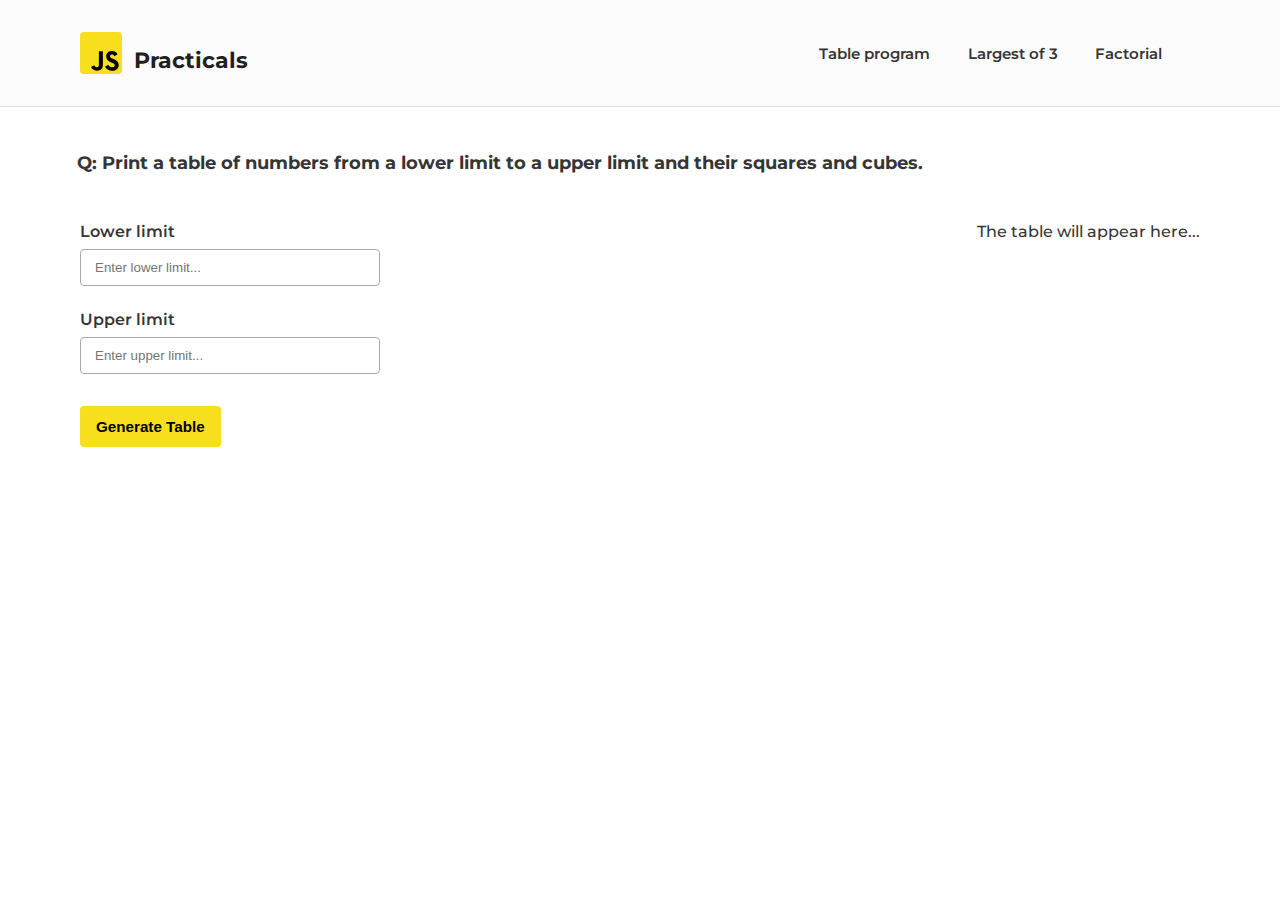
<file: 1__First-4-programs/index.html>
<!DOCTYPE html>
<html lang="en">
    <head>
        <meta charset="UTF-8" />
        <meta name="viewport" content="width=device-width, initial-scale=1.0" />
        <link
            rel="icon"
            href="./images/javascript.svg"
            sizes="16x16"
            type="image/svg"
        />
        <link
            href="https://fonts.googleapis.com/css2?family=Montserrat:wght@500;600;700;800&display=swap"
            rel="stylesheet"
        />
        <link rel="stylesheet" href="https://cdnjs.cloudflare.com/ajax/libs/font-awesome/5.15.1/css/all.min.css" integrity="sha512-+4zCK9k+qNFUR5X+cKL9EIR+ZOhtIloNl9GIKS57V1MyNsYpYcUrUeQc9vNfzsWfV28IaLL3i96P9sdNyeRssA==" crossorigin="anonymous" />
        <link rel="stylesheet" href="./css/style.css" />

        <title>JS Practicals</title>
    </head>
    <body>
        <nav class="nav">
            <a class="logo" href="index.html">
                <img src="./images/javascript.svg" alt="js logo" /> Practicals
            </a>
            <div class="links">
                <a href="index.html" class="active">Table program</a>
                <a href="larOf3.html">Largest of 3</a>
                <a href="factorial.html">Factorial</a>
                <p class="show-more"><i class="fas fa-chevron-circle-down"></i></a>

                <div class="more-links">
                    <a href="dom.html">DOM manipulation example</a>
                </div>
            </div>
        </nav>

        <h2 class="question">
            Q: Print a table of numbers from a lower limit to a upper limit and
            their squares and cubes.
        </h2>

        <div class="container">
            <div class="form">
                <label>Lower limit</label>
                <input
                    type="number"
                    name="lowerLimit"
                    class="lowerLimitInput"
                    placeholder="Enter lower limit..."
                />
                <label>Upper limit</label>
                <input
                    type="number"
                    name="upperLimit"
                    class="upperLimitInput"
                    placeholder="Enter upper limit..."
                />

                <input
                    type="submit"
                    value="Generate Table"
                    class="btn"
                    onclick="generateTable()"
                />
            </div>

            <div class="t-cont">The table will appear here...</div>
        </div>

        <script src="./js/index.js"></script>
    </body>
</html>
</file>
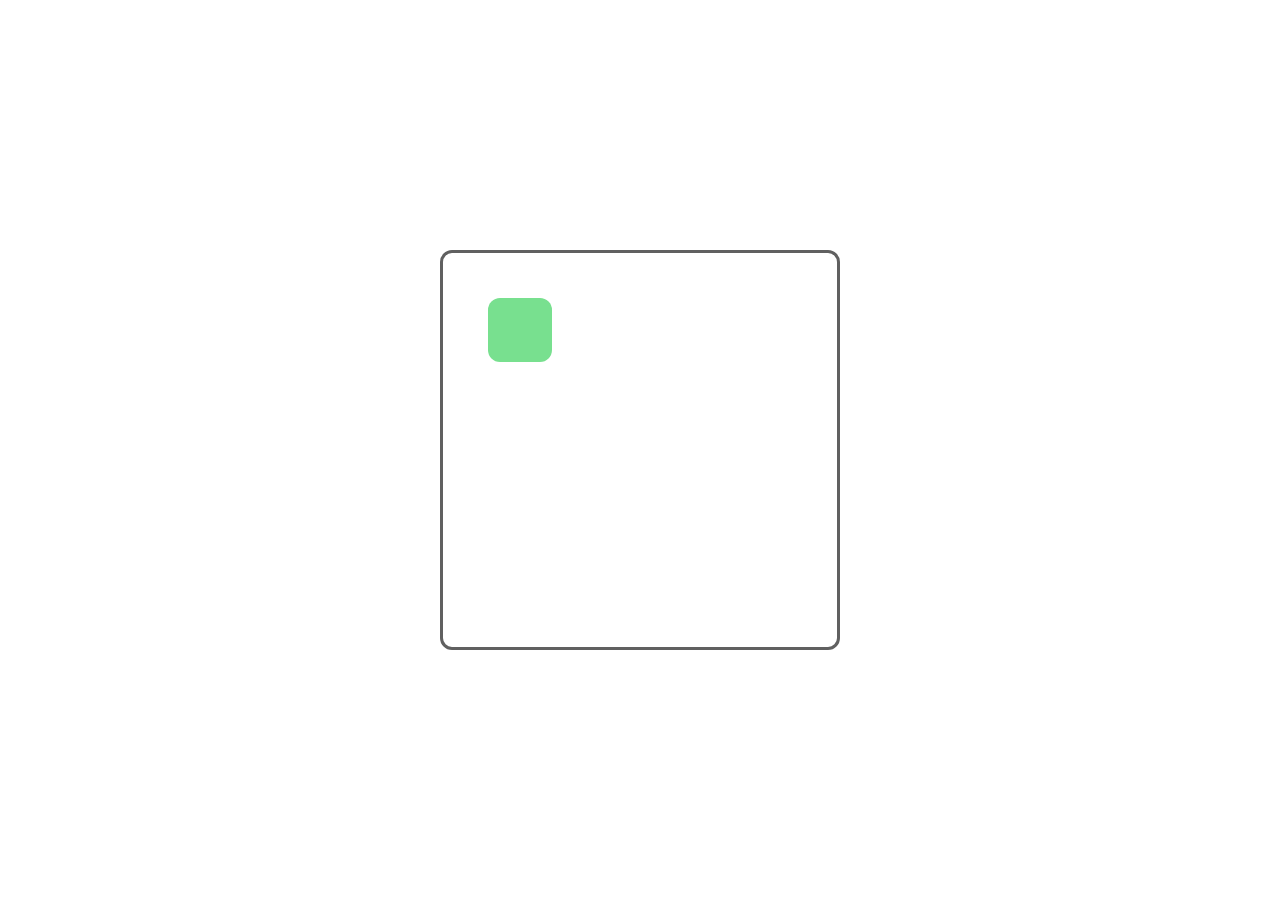
<file: 6__Box-moving-animation/index.html>
<!DOCTYPE html>
<html lang="en">
<head>
    <meta charset="UTF-8">
    <meta name="viewport" content="width=device-width, initial-scale=1.0">
    <title>Animation</title>
    <link rel="stylesheet" href="style.css">
</head>
<body>
    <div class="container"> <div class="box"></div> </div>
    <script src="index.js"></script>
</body>
</html>
</file>
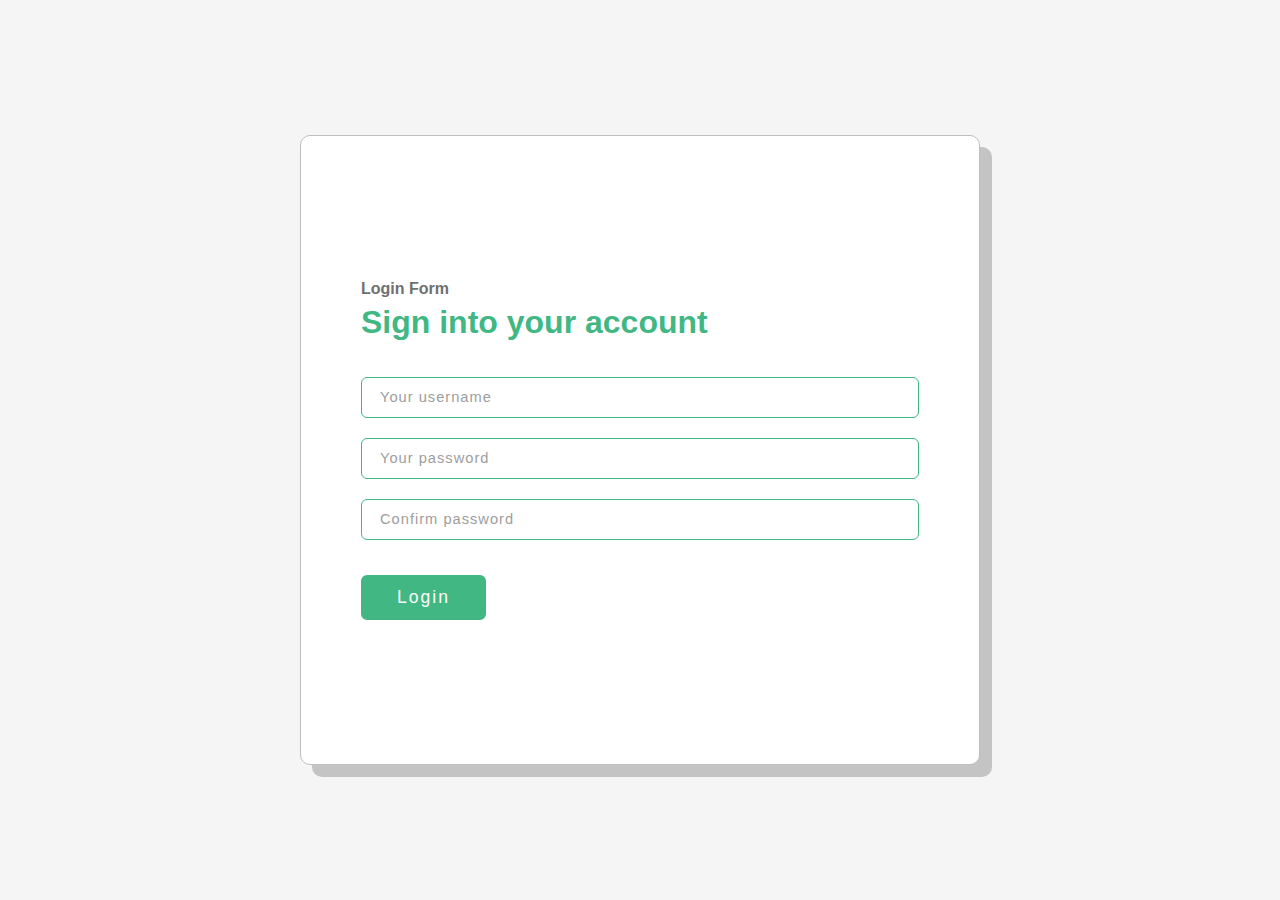
<file: 7__Form-validation/index.html>
<!DOCTYPE html>
<html lang="en">
<head>
    <meta charset="UTF-8">
    <meta name="viewport" content="width=device-width, initial-scale=1.0">
    <title>Form Validation</title>
    <link rel="stylesheet" href="style.css">
</head>
<body>
    <div class="container">
        <p class="heading-caption">Login Form</p>
        <h2>Sign into your account</h2>
        <form action="validate.html" method="GET" class="form">
            <input type="username" name="username" id="username" placeholder="Your username" required>
            <input type="password" name="pass1" id="pass1" placeholder="Your password" required>
            <input type="password" name="pass2" id="pass2" placeholder="Confirm password" required>
            <div class="btn-cont">
                <input type="submit" value="Login" class="submit">
                <p class="err-text"></p>
            </div>
        </form>
    </div>
    <script src="index.js"></script>
</body>
</html>
</file>
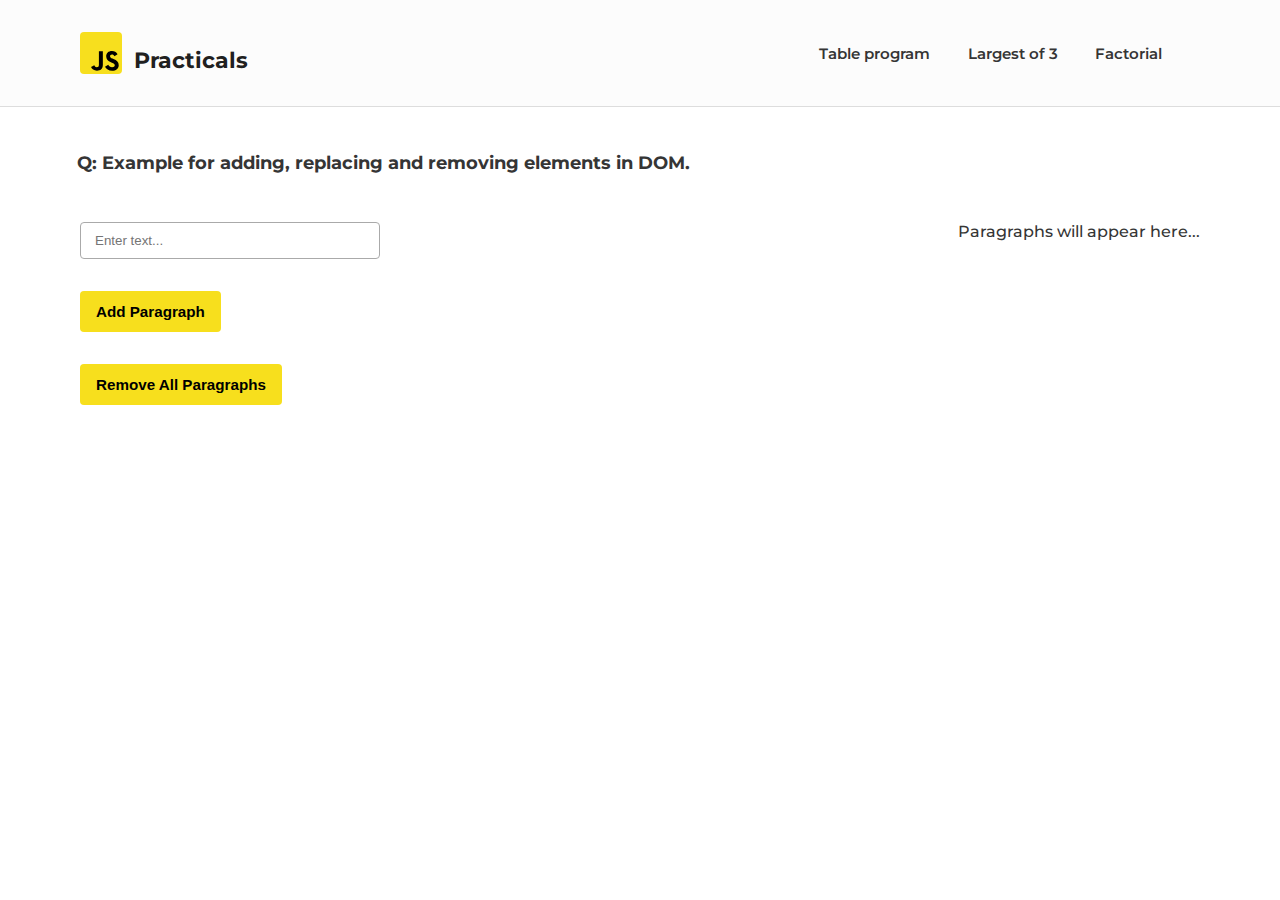
<file: 1__First-4-programs/dom.html>
<!DOCTYPE html>
<html lang="en">
    <head>
        <meta charset="UTF-8" />
        <meta name="viewport" content="width=device-width, initial-scale=1.0" />
        <link
            rel="icon"
            href="./images/javascript.svg"
            sizes="16x16"
            type="image/svg"
        />
        <link
            href="https://fonts.googleapis.com/css2?family=Montserrat:wght@500;600;700;800&display=swap"
            rel="stylesheet"
        />
        <link rel="stylesheet" href="https://cdnjs.cloudflare.com/ajax/libs/font-awesome/5.15.1/css/all.min.css" integrity="sha512-+4zCK9k+qNFUR5X+cKL9EIR+ZOhtIloNl9GIKS57V1MyNsYpYcUrUeQc9vNfzsWfV28IaLL3i96P9sdNyeRssA==" crossorigin="anonymous" />
        <link rel="stylesheet" href="./css/style.css" />

        <title>JS Practicals</title>
    </head>
    <body>
        <nav class="nav">
            <a class="logo" href="index.html">
                <img src="./images/javascript.svg" alt="js logo" /> Practicals
            </a>
            <div class="links">
                <a href="index.html">Table program</a>
                <a href="larOf3.html" class="active">Largest of 3</a>
                <a href="factorial.html">Factorial</a>
                <p class="show-more"><i class="fas fa-chevron-circle-down"></i></a>

                    <div class="more-links">
                        <a href="dom.html">DOM manipulation example</a>
                    </div>
            </div>
        </nav>

        <h2 class="question">Q: Example for adding, replacing and removing elements in DOM.</h2>

        <div class="container">
            <div class="form">
                <input
                    type="text"
                    name="test"
                    class="paragraphText"
                    placeholder="Enter text..."
                />
                <input
                    type="submit"
                    value="Add Paragraph"
                    class="btn"
                    onclick="addParagraph()"
                />
                <input
                    type="submit"
                    value="Remove All Paragraphs"
                    class="btn"
                    onclick="removeAllParagraphs()"
                />
            </div>

            <div class="t-cont">
                Paragraphs will appear here...
            </div>
        </div>

        <script src="./js/index.js"></script>
    </body>
</html>
</file>
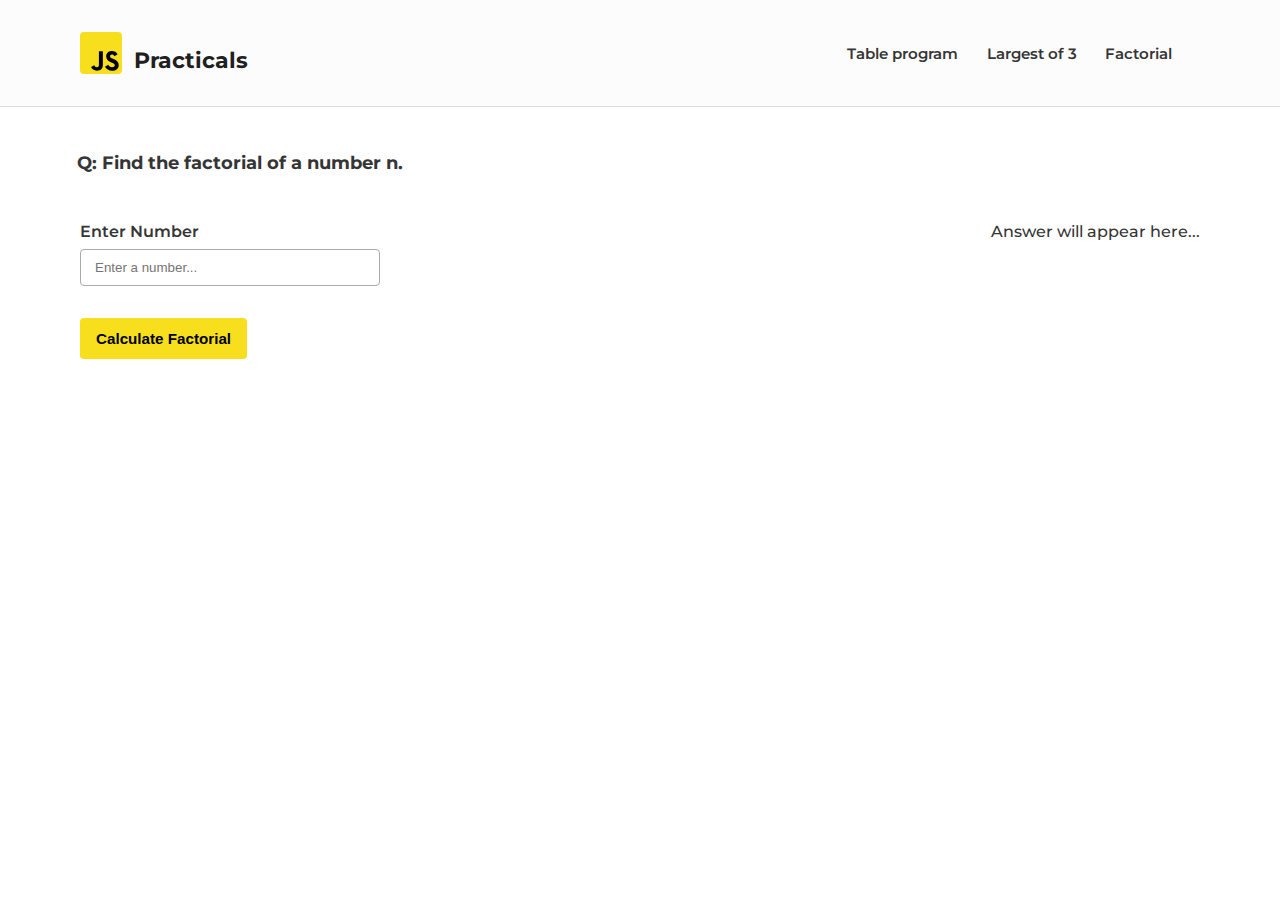
<file: 1__First-4-programs/factorial.html>
<!DOCTYPE html>
<html lang="en">
    <head>
        <meta charset="UTF-8" />
        <meta name="viewport" content="width=device-width, initial-scale=1.0" />
        <link
            rel="icon"
            href="./images/javascript.svg"
            sizes="16x16"
            type="image/svg"
        />
        <link
            href="https://fonts.googleapis.com/css2?family=Montserrat:wght@500;600;700;800&display=swap"
            rel="stylesheet"
        />
        <link rel="stylesheet" href="https://cdnjs.cloudflare.com/ajax/libs/font-awesome/5.15.1/css/all.min.css" integrity="sha512-+4zCK9k+qNFUR5X+cKL9EIR+ZOhtIloNl9GIKS57V1MyNsYpYcUrUeQc9vNfzsWfV28IaLL3i96P9sdNyeRssA==" crossorigin="anonymous" />
        <link rel="stylesheet" href="./css/style.css" />

        <title>JS Practicals</title>
    </head>
    <body>
        <nav class="nav">
            <a class="logo" href="index.html">
                <img src="./images/javascript.svg" alt="js logo" /> Practicals
            </>
            <div class="links">
                <a href="index.html">Table program</a>
                <a href="larOf3.html">Largest of 3</a>
                <a href="factorial.html" class="active">Factorial</a>
                <p class="show-more"><i class="fas fa-chevron-circle-down"></i></a>

                    <div class="more-links">
                        <a href="dom.html">DOM manipulation example</a>
                    </div>
            </div>
        </nav>

        <h2 class="question">Q: Find the factorial of a number n.</h2>

        <div class="container">
            <div class="form">
                <label>Enter Number</label>
                <input
                    type="number"
                    name="number"
                    class="numberInput"
                    placeholder="Enter a number..."
                />

                <input
                    type="submit"
                    value="Calculate Factorial"
                    class="btn"
                    onclick="findFactorial()"
                />
            </div>

            <div class="t-cont">Answer will appear here...</div>
        </div>

        <script src="./js/index.js"></script>
    </body>
</html>
</file>
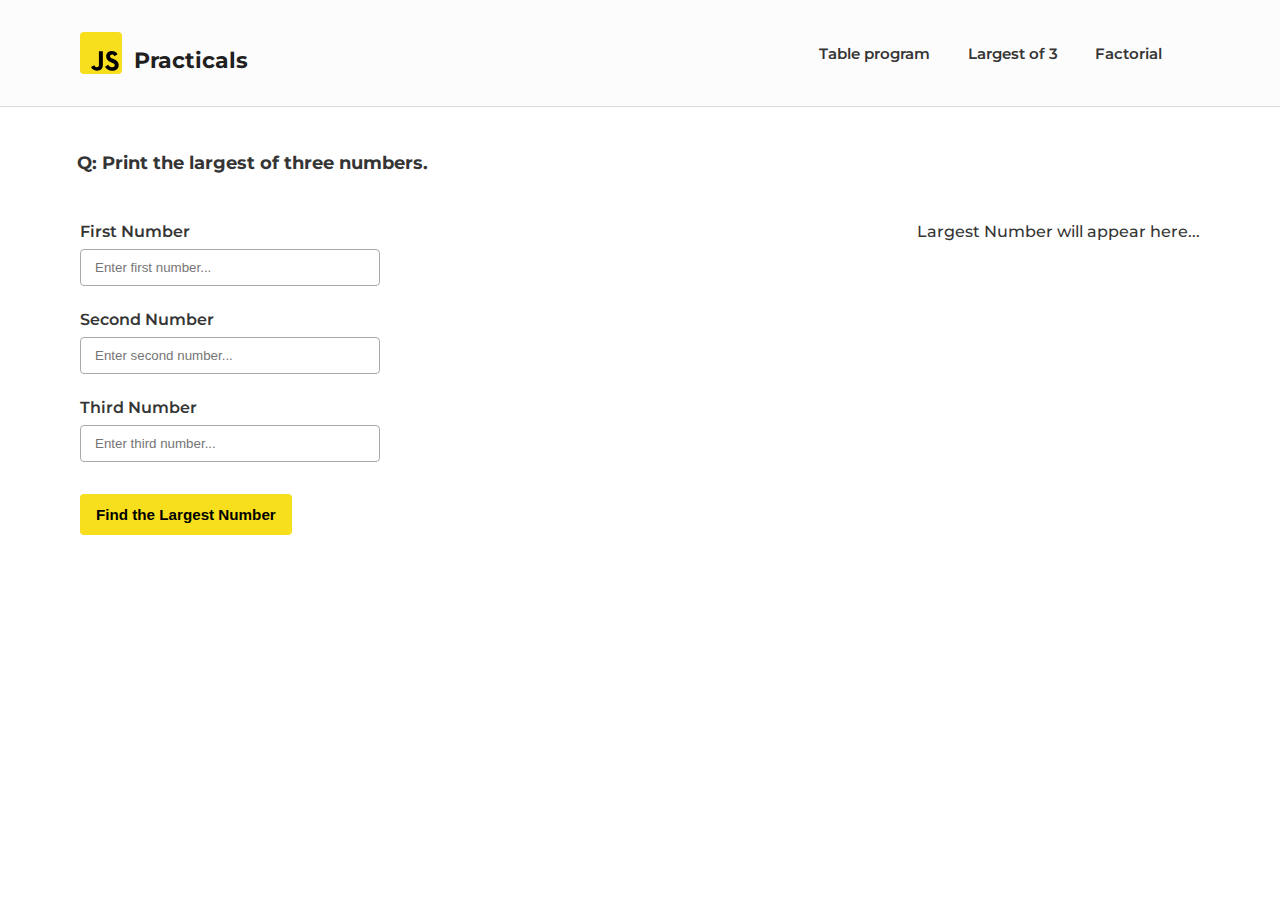
<file: 1__First-4-programs/larOf3.html>
<!DOCTYPE html>
<html lang="en">
    <head>
        <meta charset="UTF-8" />
        <meta name="viewport" content="width=device-width, initial-scale=1.0" />
        <link
            rel="icon"
            href="./images/javascript.svg"
            sizes="16x16"
            type="image/svg"
        />
        <link
            href="https://fonts.googleapis.com/css2?family=Montserrat:wght@500;600;700;800&display=swap"
            rel="stylesheet"
        />
        <link rel="stylesheet" href="https://cdnjs.cloudflare.com/ajax/libs/font-awesome/5.15.1/css/all.min.css" integrity="sha512-+4zCK9k+qNFUR5X+cKL9EIR+ZOhtIloNl9GIKS57V1MyNsYpYcUrUeQc9vNfzsWfV28IaLL3i96P9sdNyeRssA==" crossorigin="anonymous" />
        <link rel="stylesheet" href="./css/style.css" />

        <title>JS Practicals</title>
    </head>
    <body>
        <nav class="nav">
            <a class="logo" href="index.html">
                <img src="./images/javascript.svg" alt="js logo" /> Practicals
            </a>
            <div class="links">
                <a href="index.html">Table program</a>
                <a href="larOf3.html" class="active">Largest of 3</a>
                <a href="factorial.html">Factorial</a>
                <p class="show-more"><i class="fas fa-chevron-circle-down"></i></a>

                    <div class="more-links">
                        <a href="dom.html">DOM manipulation example</a>
                    </div>
            </div>
        </nav>

        <h2 class="question">Q: Print the largest of three numbers.</h2>

        <div class="container">
            <div class="form">
                <label>First Number</label>
                <input
                    type="number"
                    name="firstNumber"
                    class="firstNumberInput"
                    placeholder="Enter first number..."
                />
                <label>Second Number</label>
                <input
                    type="number"
                    name="secondNumber"
                    class="secondNumberInput"
                    placeholder="Enter second number..."
                />
                <label>Third Number</label>
                <input
                    type="number"
                    name="thirdNumber"
                    class="thirdNumberInput"
                    placeholder="Enter third number..."
                />

                <input
                    type="submit"
                    value="Find the Largest Number"
                    class="btn"
                    onclick="largestOf3()"
                />
            </div>

            <div class="t-cont">Largest Number will appear here...</div>
        </div>

        <script src="./js/index.js"></script>
    </body>
</html>
</file>
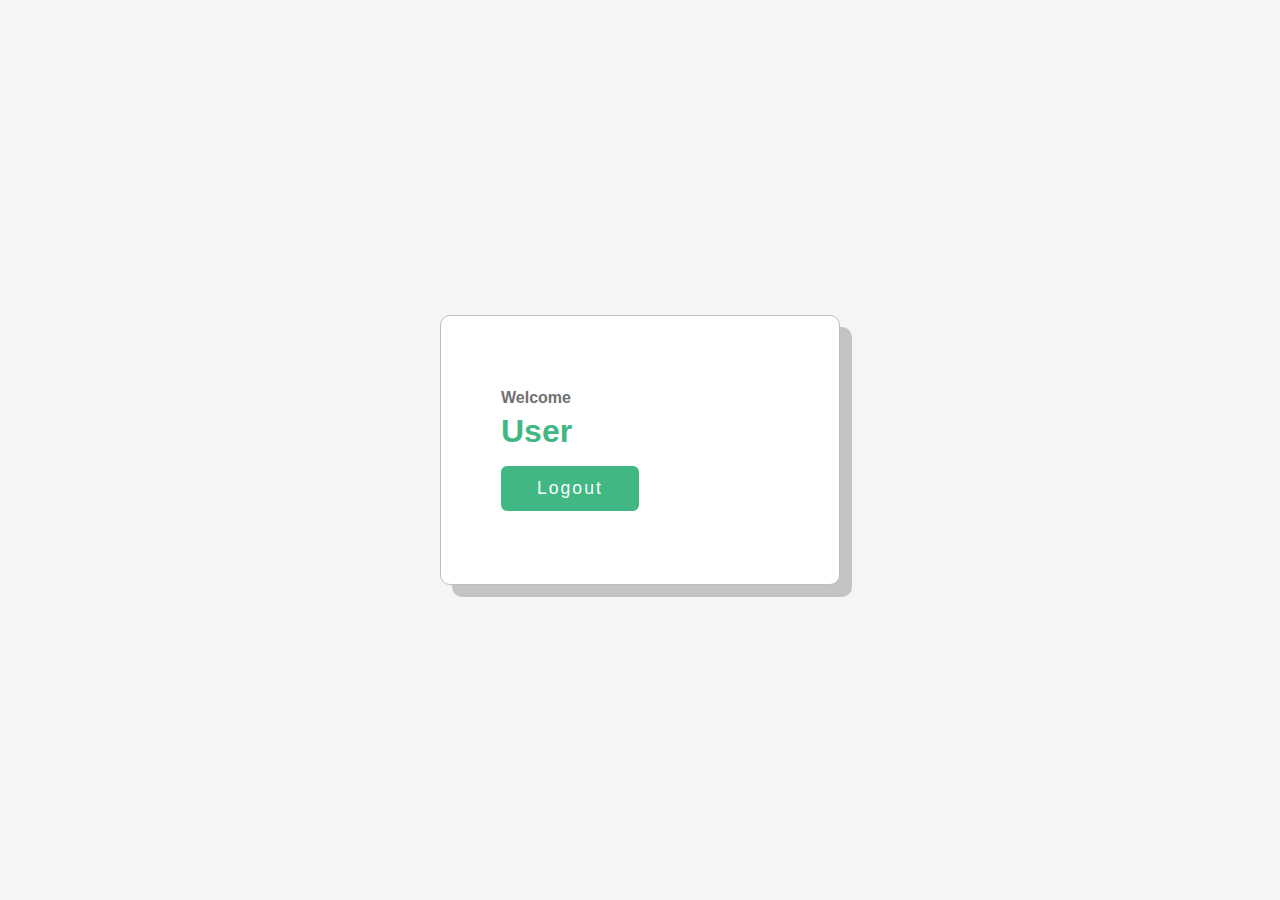
<file: 7__Form-validation/validate.html>
<!DOCTYPE html>
<html lang="en">
<head>
    <meta charset="UTF-8">
    <meta name="viewport" content="width=device-width, initial-scale=1.0">
    <title>Form Validated</title>
    <link rel="stylesheet" href="style.css">
</head>
<body>
    <div class="container small-cont">
        <p class="heading-caption">Welcome</p>
        <h2>User</h2>
        <a href="index.html" class="submit">Logout</a>
    </div>
</body>
</html>
</file>
<file: 1__First-4-programs/css/style.css>
* {
  padding: 0;
  margin: 0;
  box-sizing: border-box;
}

body {
  font-family: "Montserrat", sans-serif;
  background-color: #fff;
  color: #353535;
  font-weight: 500;
}

.question {
  padding: 2.4em 4.2em 0 4.2em;
  font-size: 1.15em;
}

.nav {
  padding: 2em 5em;
  display: flex;
  justify-content: space-between;
  align-items: center;
  background-color: #fcfcfc;
  border-bottom: 1px solid #ddd;
}

.logo {
  display: flex;
  justify-content: space-between;
  align-items: flex-end;
  font-size: 1.4em;
  font-weight: 700;
  color: #202020;
  text-decoration: none;
}

.nav img {
  width: 42px;
  border-radius: 4px;
  margin-right: 12px;
}

.links {
  width: 34%;
  display: flex;
  justify-content: space-between;
  align-items: center;
}

.links a,
.links p {
  text-decoration: none;
  color: #353535;
  font-size: 0.95em;
  font-weight: 600;
  transition: all 0.2s ease;
  cursor: pointer;
}

.links a:hover,
.links p:hover {
  color: #dfbb1b;
}

.fa-chevron-circle-down {
  font-size: 1.2em;
}

.more-links {
  visibility: hidden;
  opacity: 0;
  transition: all 0.2s ease-in-out;
  position: absolute;
  right: 0;
  top: 0;
  background-color: #fcfcfc;
  padding: 18px 24px;
  border-radius: 4px;
  box-shadow: 0 0 8px 2px rgba(0, 0, 0, 0.15);
}

.show-more-links {
  visibility: visible;
  opacity: 1;
  right: 5em;
  top: calc(4em + 24px);
}

.container {
  padding: 3em 5em;
  display: flex;
  justify-content: space-between;
  align-items: flex-start;
}

/* 
--------------------------------------------------------------------------------------------------------
FIRST PROGRAM
--------------------------------------------------------------------------------------------------------
*/

.form {
  display: flex;
  flex-direction: column;
  align-items: flex-start;
}

.form label {
  font-weight: 600;
  margin-bottom: 8px;
}

.form input {
  margin-bottom: 24px;
  padding: 10px 14px;
  border-radius: 4px;
}

.form input[type="number"],
.form input[type="text"] {
  width: 300px;
  border: 1px solid #aaa;
}

.form input[type="submit"] {
  margin-top: 8px;
  cursor: pointer;
  font-weight: 700;
  font-size: 0.95em;
  border: none;
  padding: 12px 16px;
  background-color: #f7df1d;
  transition: all 0.2s ease;
}

.form input[type="submit"]:hover {
  transform: scale(0.95);
}

.table-cont {
  overflow-y: auto;
  height: 370px;
  width: 500px;
  border: 1px solid #ccc;
  border-radius: 4px;
  box-shadow: 8px 8px 0 0 #ddd;
  background-color: #fff;
}

.table-cont::-webkit-scrollbar {
  display: none;
}

table {
  border-collapse: collapse;
  border-radius: 6px;
  width: 100%;
}

th,
td {
  padding: 16px 32px;
  text-align: left;
}

tr:first-child {
  height: 60px;
  border-bottom: 1px solid #ccc;
}

tr:nth-child(odd) {
  background-color: #f5f5f5;
}
tr:hover {
  background-color: #eee;
}

/* 
--------------------------------------------------------------------------------------------------------
SECOND PROGRAM and THIRD PROGRAM
--------------------------------------------------------------------------------------------------------
*/
.answer-cont {
  padding: 24px 34px;
  border: 1px solid #ccc;
  border-radius: 4px;
  font-size: 1.2em;
  background-color: #fff;
  box-shadow: 8px 8px 0 0 #ddd;
  max-width: 740px;
  word-wrap: break-word;
}

.answer-cont span {
  margin-top: 16px;
  text-align: center;
  font-size: 5em;
  font-weight: 600;
  display: block;
  color: #dfbb1b;
}

/* 
--------------------------------------------------------------------------------------------------------
FORTH PROGRAM
--------------------------------------------------------------------------------------------------------
*/
.result-p {
  margin: 0 12px 0 24px;
}

.p-div {
  display: flex;
  justify-content: space-between;
  align-items: center;
  background-color: #fcfcfc;
  border: 1px solid #ddd;
  border-radius: 4px;
  margin-bottom: 12px;
}

.count-p {
  width: 40px;
  padding: 14px 16px;
  font-weight: 600;
  border-radius: 4px 0 0 4px;
  background-color: #f7df1d;
}

.fa-times {
  font-size: 1.1em;
  cursor: pointer;
  padding: 14px 16px 14px 12px;
  color: rgb(255, 101, 62);
}

.fa-edit {
  font-size: 0.9em;
  cursor: pointer;
  padding: 14px 12px 14px 24px;
}
</file>
<file: 6__Box-moving-animation/style.css>
* {
  margin: 0;
  box-sizing: border-box;
}

body {
  height: 100vh;
  display: flex;
  justify-content: center;
  align-items: center;
  text-align: center;
}

.container {
  width: 400px;
  height: 400px;
  border: 3px solid #606060;
  border-radius: 12px;
  position: relative;
  transition: all 0.3s ease;
}

.box {
  width: 64px;
  height: 64px;
  background: #78e08f;
  border-radius: 12px;
  position: absolute;
  left: -2px;
  top: -2px;
}
</file>
<file: 7__Form-validation/style.css>
* {
  padding: 0;
  margin: 0;
  box-sizing: border-box;
}

body {
  font-family: Verdana, Geneva, Tahoma, sans-serif;
  display: flex;
  justify-content: center;
  align-items: center;
  height: 100vh;
  background-color: #f5f5f5;
}

.container {
  min-width: 680px;
  min-height: 70%;
  background-color: #ffffff;
  padding: 24px 60px;
  display: flex;
  flex-direction: column;
  justify-content: center;
  border: 1px solid #bebebe;
  border-radius: 10px;
  box-shadow: 12px 12px 0 0 rgba(0, 0, 0, 0.2);
}

.container.small-cont {
  min-width: 400px;
  min-height: 30%;
  padding: 14px 60px;
}

.form {
  display: flex;
  flex-direction: column;
}

p.heading-caption {
  margin-bottom: 0.4em;
  color: #707070;
  font-size: 1em;
  font-weight: bold;
}

h2 {
  color: #41b883;
  font-size: 2em;
  font-weight: bold;
  margin-bottom: 0.5em;
}

input,
a.submit {
  margin-top: 1.5em;
  padding: 12px 18px;
  border: 1px solid #41b883;
  border-radius: 6px;
  transition: all 0.2s ease;
  text-decoration: none;
}

input::placeholder {
  font-size: 1.1em;
  letter-spacing: 1px;
  opacity: 0.7;
}

input.submit,
a.submit {
  border-width: 2px;
  margin-top: 0;
  padding: 10px 34px;
  cursor: pointer;
  background-color: #41b883;
  width: max-content;
  color: #fcfcfc;
  font-size: 1.1em;
  letter-spacing: 2px;
  outline: none;
  transition: all 0.2s ease;
}

input.submit:hover,
input.submit:active,
a.submit:hover,
a.submit:active {
  background-color: transparent;
  color: #41b883;
}

.btn-cont {
  margin-top: 2.2em;
  display: flex;
  justify-content: space-between;
  align-items: center;
}

.err-text {
  background-color: #e66767;
  padding: 11px 24px;
  margin-bottom: 0;
  width: max-content;
  color: #fcfcfc;
  font-size: 1.1em;
  border: 1px solid #e66767;
  border-radius: 6px;
  transition: all 0.2s ease;
  opacity: 0;
}

.err-text.show {
  opacity: 1;
}
</file>
